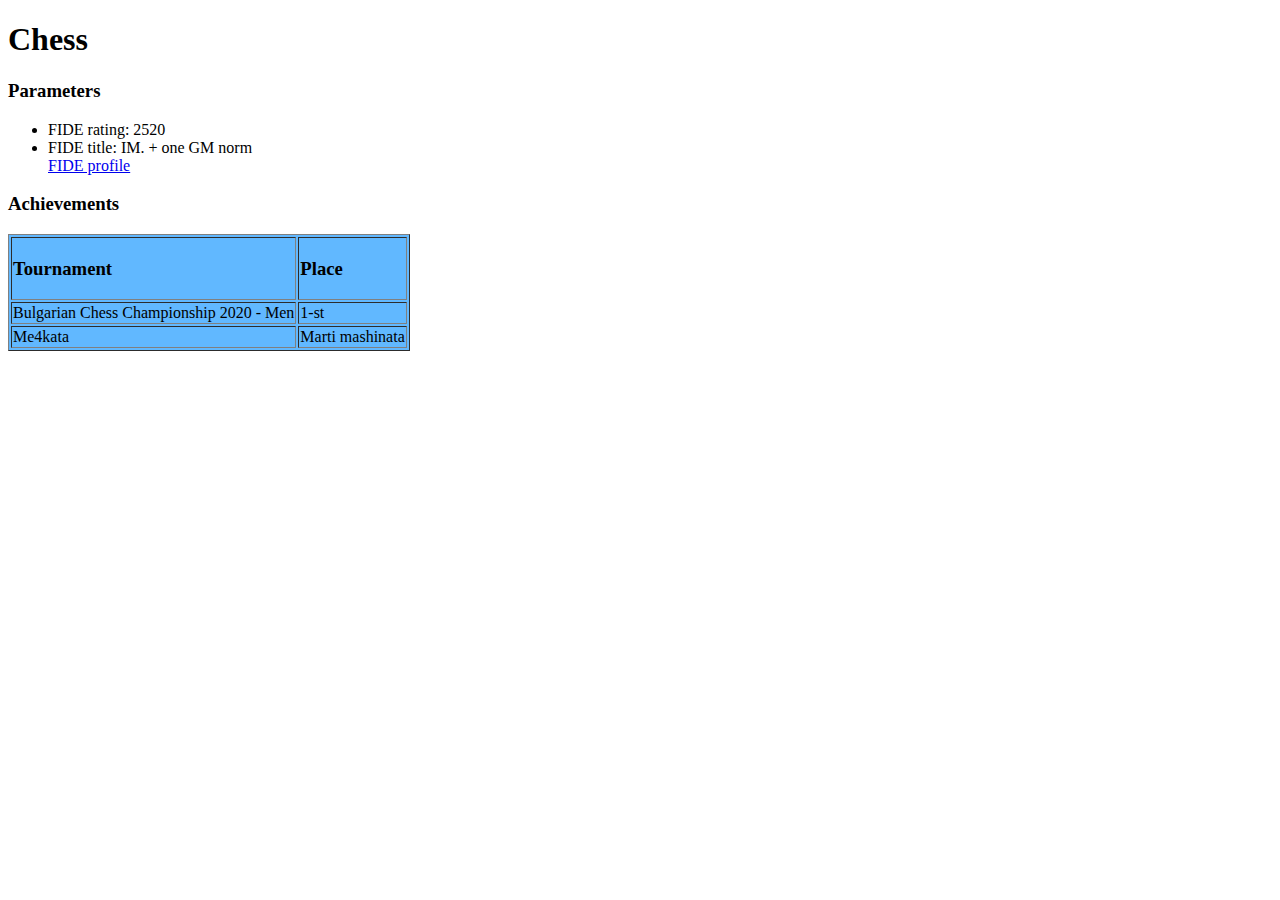
<file: BasicHTML/index.html>
<!DOCTYPE html>
<html lang="en">
<head>
    <style>
        table {
            background: rgba(0, 141, 255, 0.62);
        }
    </style>
    <meta charset="UTF-8">
    <title>Martin Petrov</title>
</head>
<body>
<h1> Chess </h1>
<div>
    <h3> Parameters</h3>
    <ul>
        <li>FIDE rating: 2520</li>
        <li>FIDE title: IM. + one GM norm</li>
        <a href="https://ratings.fide.com/profile/2911086">FIDE profile</a>
    </ul>
</div>
<div>
    <h3>Achievements</h3>
    <table border="1">
        <thead>
        <tr>
            <td><h3>Tournament</h3></td>
            <td><h3>Place</h3></td>
        </tr>
        </thead>
        <tbody>
        <tr>
            <td>Bulgarian Chess Championship 2020 - Men</td>
            <td>1-st</td>
        </tr>
        <tr>
            <td>Me4kata</td>
            <td>Marti mashinata</td>
        </tr>
        </tbody>
    </table>
</div>
</body>
</html>
</file>
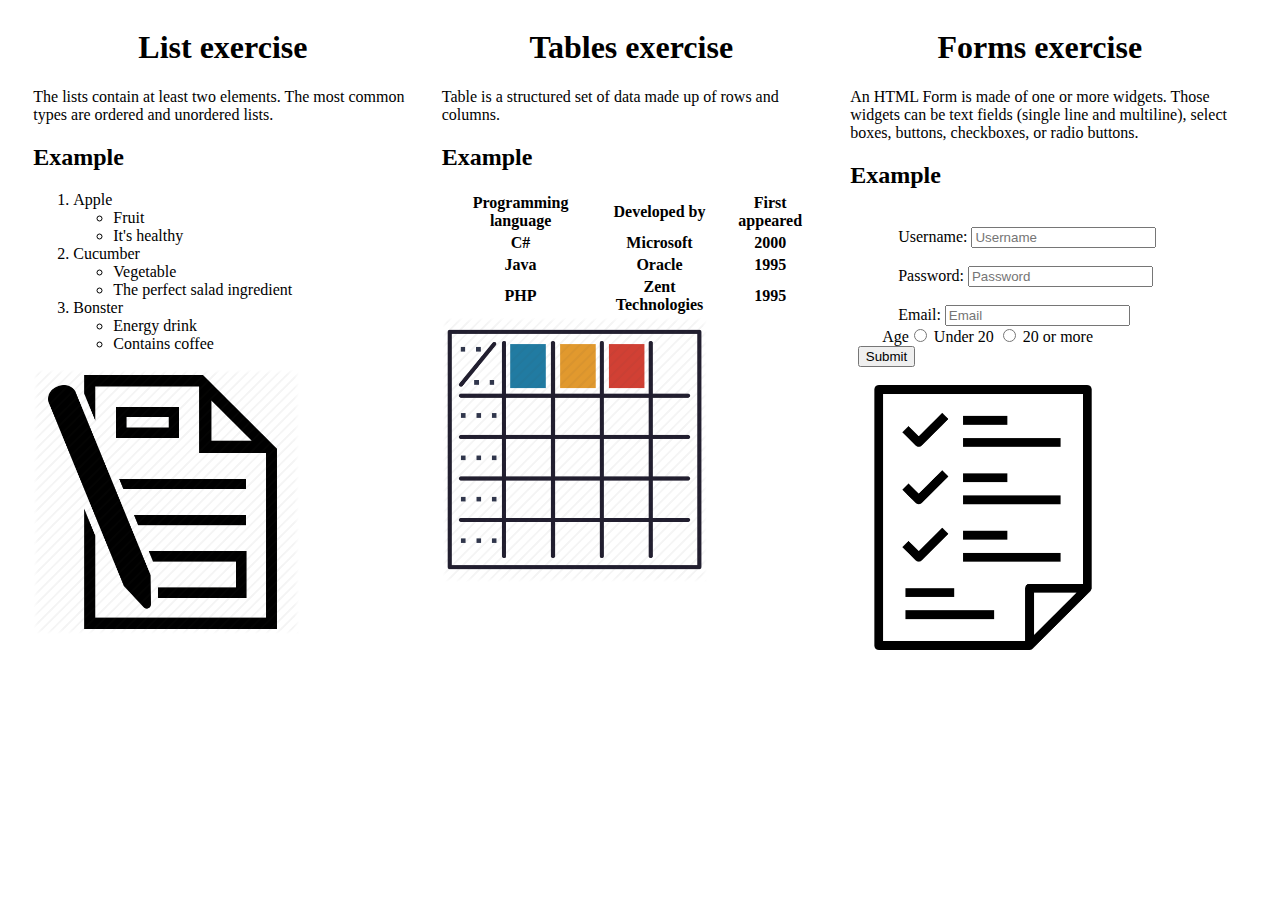
<file: BasicHTML/HTML-Lab-Files/01.Exerscise.html>
<!DOCTYPE html>
<html lang="en">
<head>
    <link rel="stylesheet" href="styles.css">
    <meta charset="UTF-8">
    <title>Title</title>
</head>
<body>
<div>
    <h1>List exercise</h1>
    <p>The lists contain at least two elements. The most common types are ordered and unordered lists.</p>
    <h2>Example</h2>
    <ol>
        <li>Apple</li>
        <ul>
            <li>Fruit</li>
            <li>It's healthy</li>
        </ul>
        <li>Cucumber</li>
        <ul>
            <li>Vegetable</li>
            <li>The perfect salad ingredient</li>
        </ul>
        <li>Bonster</li>
        <ul>
            <li>Energy drink</li>
            <li>Contains coffee</li>
        </ul>
    </ol>
    <img src="pic.png" alt="logo" width="70%">
</div>
<div>
    <h1>Tables exercise</h1>
    <p>Table is a structured set of data made up of rows and columns.</p>
    <h2>Example</h2>
    <table>
        <thead>
        <tr>
            <th>Programming language</th>
            <th>Developed by</th>
            <th>First appeared</th>
        </tr>
        </thead>
        <tbody>
        <tr>
            <th>C#</th>
            <th>Microsoft</th>
            <th>2000</th>
        </tr>
        <tr>
            <th>Java</th>
            <th>Oracle</th>
            <th>1995</th>
        </tr>
        <tr>
            <th>PHP</th>
            <th>Zent Technologies</th>
            <th>1995</th>
        </tr>
        </tbody>
    </table>
    <img src="pic2.png" alt="logo" width="70%">
</div>
<div>
    <h1>Forms exercise</h1>
    <p>
        An HTML Form is made of one or more widgets. Those widgets can be text fields (single line and multiline),
        select boxes, buttons, checkboxes, or radio buttons.
    </p>
    <h2>Example</h2>
    <form>
        <label for="userName">
            Username: <input type="text" id="userName" placeholder="Username">
        </label>
        <label for="password">
            Password: <input type="password" id="password" placeholder="Password">
        </label>
        <label for="email">
            Email: <input type="email" id="email" placeholder="Email">
        </label>
        Age<input type="radio" id="age1" name="age" value="20">
        <label for="age1">Under 20</label>
        <input type="radio" id="age2" name="age" value="20">
        <label for="age2">20 or more</label><br>
        <div>
            <input type="submit" value="Submit">
        </div>
    </form>
    <div></div>
    <img src="pic3.png" alt="logo" width="70%">
</div>
</body>
</html>
</file>
<file: BasicHTML/HTML-Lab-Files/styles.css>
div{
    display: inline-block;
    width: 30%;
    margin-left:2%;
    vertical-align: top;
}
label, button {
    white-space: pre-wrap;
}
span{
    font-weight: bold;
}

h1{
    text-align: center;
}
</file>
